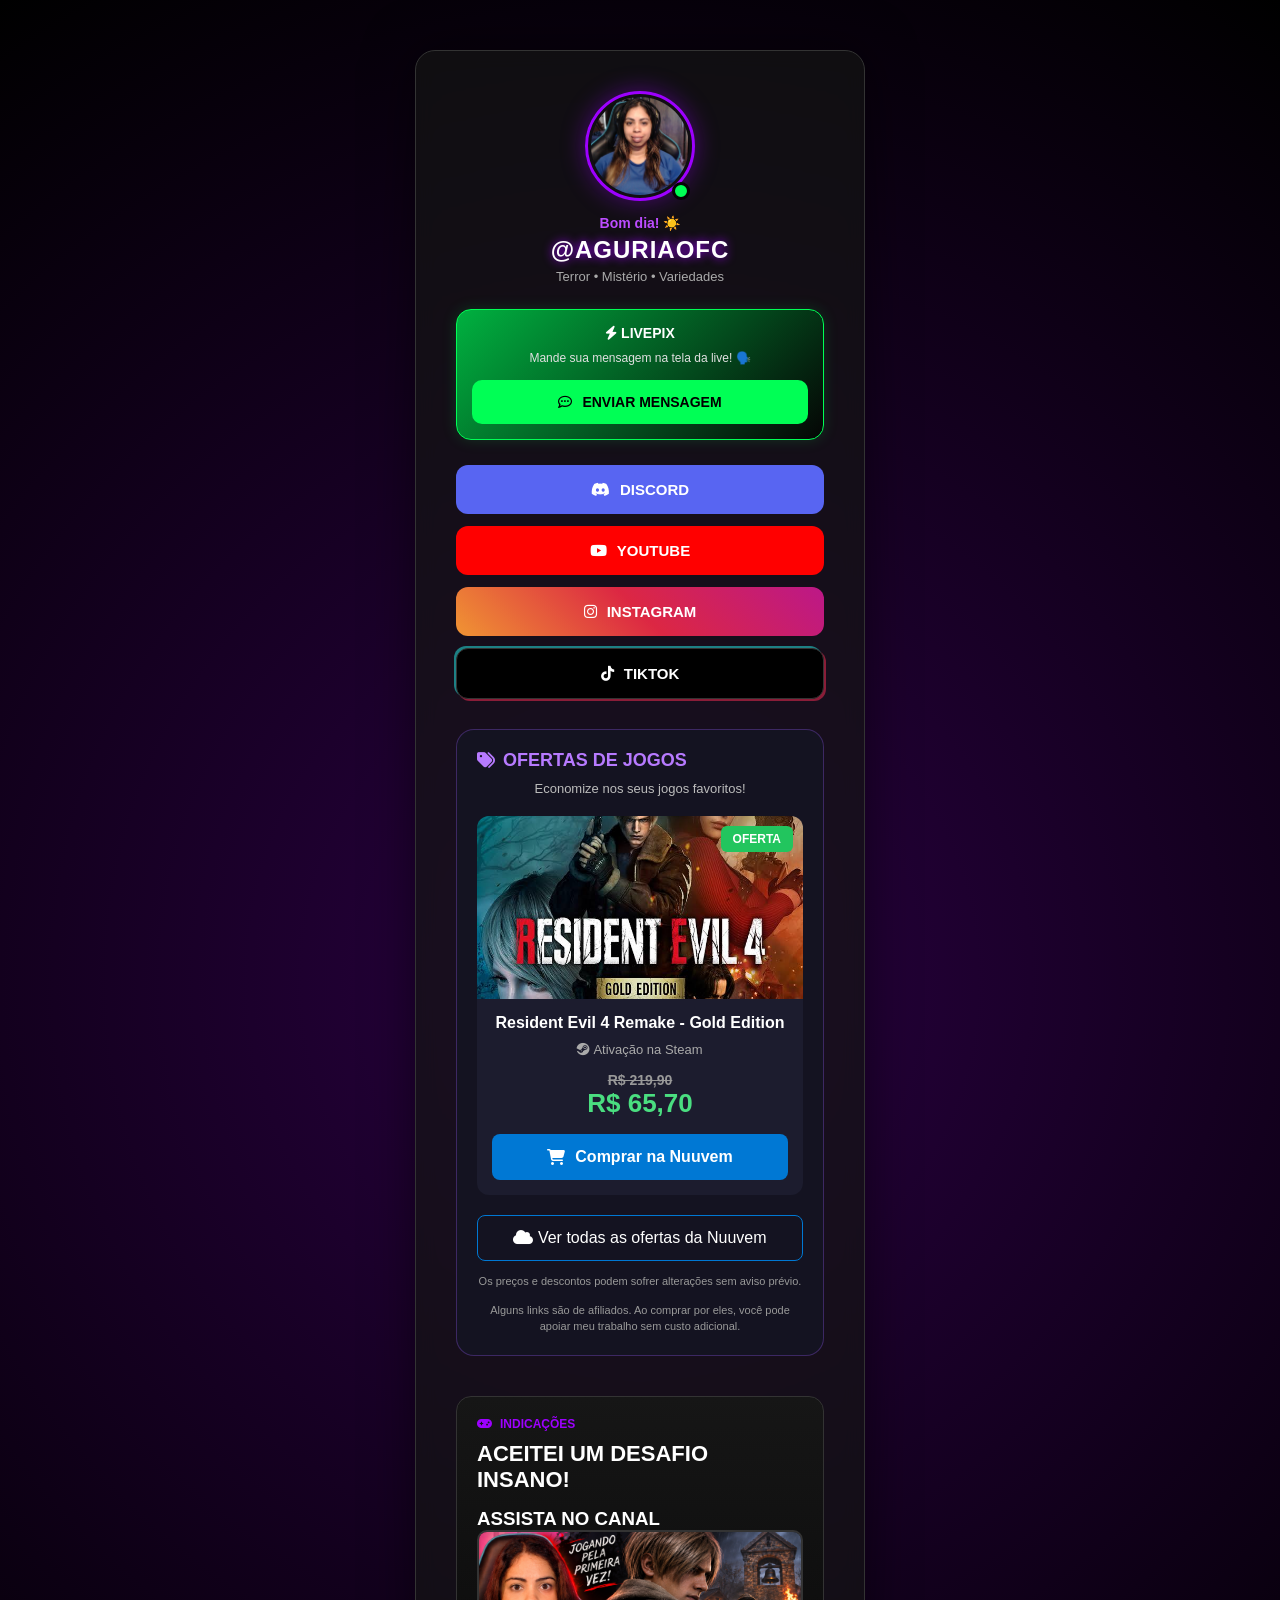
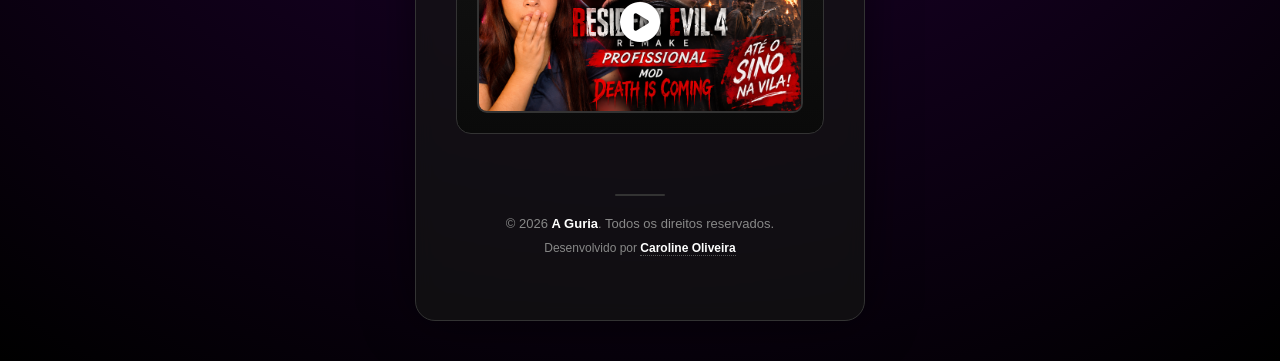
<file: site/index.html>
<!DOCTYPE html>
<html lang="pt-br">
<head>
    <meta charset="UTF-8">
    <meta name="viewport" content="width=device-width, initial-scale=1.0, maximum-scale=1.0, user-scalable=no">
    <title>A Guria OFC - Links</title>
    
    <link rel="stylesheet" href="https://cdnjs.cloudflare.com/ajax/libs/font-awesome/6.4.0/css/all.min.css">
    
    <link rel="stylesheet" href="style.css">
</head>
<body>

    <div class="background-animation"></div>

    <div class="container">
        
        <header class="profile">
            <div class="avatar-container">
                <img src="imagens/perfil.png" alt="Foto de Perfil">
                <div class="status-indicator"></div> </div>
            
            <div id="saudacao" class="greeting">Olá!</div>
            <h1>@AGURIAOFC</h1>
            <p>Terror • Mistério • Variedades</p>
        </header>

        <main>
            <div class="livepix-container">
                <div class="livepix-header"><i class="fa-solid fa-bolt"></i> LivePix</div>
                <p class="livepix-desc">Mande sua mensagem na tela da live! 🗣️</p>
                
                <a href="https://livepix.gg/aguria" target="_blank" class="btn-livepix">
                    <i class="fa-regular fa-comment-dots"></i> Enviar Mensagem
                </a>

                
            </div>


            <div class="links">
                <a href="https://discord.gg/esPrMUJ75c" class="social-btn btn-discord" target="_blank">
                    <i class="fa-brands fa-discord"></i> Discord
                </a>
                
                <a href="https://youtube.com/@AGURIAOFC" class="social-btn btn-youtube" target="_blank">
                    <i class="fa-brands fa-youtube"></i> YouTube
                </a>
                
                <a href="https://www.instagram.com/aguriaofc/" class="social-btn btn-instagram" target="_blank">
                    <i class="fa-brands fa-instagram"></i> Instagram
                </a>

                <a href="https://www.tiktok.com/@aguria1995" class="social-btn btn-tiktok" target="_blank">
                    <i class="fa-brands fa-tiktok"></i> TikTok
                </a>
            </div>


            <section class="nuuvem-section">

    <div class="section-title">
        <i class="fa-solid fa-tags"></i>
        OFERTAS DE JOGOS
    </div>

    <p class="nuuvem-desc">
        Economize nos seus jogos favoritos!
    </p>

    <div class="offers-grid">

        <!-- OFERTA 01 -->
        <div class="offer-card">

            <div class="offer-image">
                <img src="imagens/re4.jpg"
                     alt="Resident Evil 4 Gold Edition">

                <span class="offer-badge">
                    OFERTA
                </span>
            </div>

            <div class="offer-content">

                <h3>Resident Evil 4 Remake - Gold Edition</h3>

                <p class="platform">
                    <i class="fa-brands fa-steam"></i>
                    Ativação na Steam
                </p>

                <div class="offer-price">
    <span class="old-price">R$ 219,90</span>
    <span class="current-price">R$ 65,70</span>
</div>

                <a href="https://www.nuuvem.com/br-pt/item/resident-evil-4-remake-gold-edition?utm_source=rakuten&ranMID=46796&ranEAID=iDqo0Axo1sY&ranSiteID=iDqo0Axo1sY-gnSJiD0NSyMplq01whyTiw"
                   target="_blank"
                   rel="noopener sponsored"
                   class="btn-nuuvem">

                    <i class="fa-solid fa-cart-shopping"></i>
                    Comprar na Nuuvem

                </a>

            </div>
        </div>

    </div>

    <a href="SEU_LINK_GERAL_NUUVEM"
       target="_blank"
       rel="noopener sponsored"
       class="btn-all-offers">

        <i class="fa-solid fa-cloud"></i>
        Ver todas as ofertas da Nuuvem

    </a>

    <p class="offer-warning">
        Os preços e descontos podem sofrer alterações
        sem aviso prévio.
    </p>

    <p class="affiliate-warning">
        Alguns links são de afiliados. Ao comprar por
        eles, você pode apoiar meu trabalho sem
        custo adicional.
    </p>

</section>

            <div class="game-section">
                <div class="section-title"><i class="fa-solid fa-gamepad"></i> INDICAÇÕES</div>
                <h2 class="game-title">ACEITEI UM DESAFIO INSANO! </h2>
                <h3>ASSISTA NO CANAL </h3>
                <a href="https://www.youtube.com/watch?v=mGBSqIiqUfY&t=109s" class="video-card" target="_blank">
                    <img src="imagens/Jogando Resident Evil 4 pela primeira vez (1).png" alt="Video Thumb" class="video-thumb">
                    <i class="fa-solid fa-circle-play play-icon"></i>
                </a>

                <!--<div class="game-button">
                    <a href="https://store.steampowered.com/agecheck/app/1434050/" class="steam-link" target="_blank">
                        <i class="fa-brands fa-steam"></i> Steam
                    </a>
                </div>
            </div> -->
        </main>
        

        <footer>
            <div class="footer-divider"></div>
            
            <p>
                &copy; 2026 <strong>A Guria</strong>. Todos os direitos reservados.
            </p>
            
            <p class="dev-credit">
                Desenvolvido por 
                <a href="https://www.instagram.com/caroline_aguria/" target="_blank" class="dev-link">Caroline Oliveira</a>
            </p>
        </footer>

    <div id="toast"><i class="fa-solid fa-check"></i> Chave PIX copiada!</div>

    <script src="script.js"></script>

</body>
</html>
</file>
<file: site/style.css>
* {
    box-sizing: border-box; 
    margin: 0;
    padding: 0;
}

:root {
    --bg-color: #050505;
    --text-color: #ffffff;
    --accent-color: #9d00ff;
    --accent-glow: #bd4dff;
}

body {
    font-family: 'Segoe UI', Tahoma, Geneva, Verdana, sans-serif;
    background-color: var(--bg-color);
    background-image: radial-gradient(circle at top, #1a0029, #000000);
    color: var(--text-color);
    min-height: 100vh;
    display: flex;
    justify-content: center;
    align-items: flex-start; 
    padding-bottom: 40px;
}

.container {
    width: 100%;
    max-width: 450px; 
    padding: 20px;
    margin-top: 20px;
    text-align: center;
    position: relative;
    z-index: 2;
}

@media (min-width: 768px) {
    .container {
        margin-top: 50px;
        background: rgba(20, 20, 20, 0.7);  
        backdrop-filter: blur(10px); 
        border: 1px solid #333;
        border-radius: 20px;
        box-shadow: 0 0 50px rgba(0,0,0,0.5);
        padding: 40px;
    }
    
    body {
       
        align-items: center; 
        background-image: radial-gradient(circle at center, #2a0042, #000000);
    }
}


.avatar-container {
    position: relative;
    display: inline-block;
}

.profile img {
    width: 110px;
    height: 110px;
    border-radius: 50%;
    border: 3px solid var(--accent-color);
    padding: 3px;
    object-fit: cover;
    margin-bottom: 10px;
    box-shadow: 0 0 25px rgba(157, 0, 255, 0.4);
    transition: transform 0.3s;
}

.profile img:hover {
    transform: scale(1.05) rotate(2deg);
}

.status-indicator {
    position: absolute;
    bottom: 15px;
    right: 5px;
    width: 18px;
    height: 18px;
    background-color: #00ff55;
    border: 3px solid var(--bg-color);
    border-radius: 50%;
}

.greeting {
    color: var(--accent-glow);
    font-size: 14px;
    font-weight: bold;
    margin-bottom: 5px;
}

.profile h1 {
    font-size: 24px;
    margin: 0;
    font-weight: 800;
    text-transform: uppercase;
    letter-spacing: 1px;
    text-shadow: 0 0 10px var(--accent-color);
}

.profile p {
    color: #aaa;
    font-size: 13px;
    margin-top: 5px;
}


.livepix-container {
    margin-top: 25px;
    background: linear-gradient(135deg, #00b140 0%, #050505 100%);
    border: 1px solid #00ff55;
    border-radius: 15px;
    padding: 15px;
    box-shadow: 0 0 15px rgba(0, 255, 85, 0.15);
}

.livepix-header {
    color: white;
    font-weight: 800;
    text-transform: uppercase;
    margin-bottom: 10px;
    font-size: 14px;
}

.livepix-desc {
    font-size: 12px;
    color: #e0e0e0;
    margin-bottom: 15px;
}

.btn-livepix {
    background-color: #00ff55;
    color: black;
    width: 100%;
    padding: 14px;
    border: none;
    border-radius: 10px;
    font-weight: 900;
    text-transform: uppercase;
    cursor: pointer;
    display: flex;
    align-items: center;
    justify-content: center;
    gap: 10px;
    text-decoration: none;
    transition: transform 0.2s;
    font-size: 14px;
}

.btn-livepix:hover {
    transform: scale(1.02);
}

.btn-qr {
    background: rgba(0, 0, 0, 0.3);
    color: #00ff55;
    border: 1px solid #00ff55;
    margin-top: 10px;
    width: 100%;
    padding: 10px;
    border-radius: 8px;
    cursor: pointer;
    font-size: 12px;
    font-weight: bold;
}

#qr-area {
    display: none;
    margin-top: 15px;
    background: white;
    padding: 10px;
    border-radius: 10px;
}

#qr-area img {
    width: 100%;
    max-width: 150px;
    display: block;
    margin: 0 auto;
}


.pix-box {
    margin-top: 20px;
    background: rgba(157, 0, 255, 0.05);
    border: 1px dashed var(--accent-color);
    padding: 15px;
    border-radius: 12px;
    cursor: pointer;
}

.pix-box:active {
    background: rgba(157, 0, 255, 0.2);
}

.pix-title {
    color: var(--accent-glow);
    font-weight: bold;
    font-size: 12px;
    text-transform: uppercase;
    margin-bottom: 5px;
}

.pix-key {
    font-family: monospace;
    font-size: 13px; 
    color: white;
    word-break: break-all; 
}


.links {
    margin-top: 25px;
    display: flex;
    flex-direction: column;
    gap: 12px;
}

.social-btn {
    padding: 16px;
    text-decoration: none;
    border-radius: 12px;
    font-weight: 800;
    font-size: 15px;
    display: flex;
    align-items: center;
    justify-content: center; 
    gap: 10px;
    color: white;
    transition: transform 0.2s;
    border: none;
    text-transform: uppercase;
}

.social-btn:hover {
    transform: scale(1.02);
}

.btn-discord { background-color: #5865F2; }
.btn-youtube { background-color: #FF0000; }
.btn-instagram { background: linear-gradient(45deg, #f09433, #dc2743, #bc1888); }
.btn-tiktok { 
    background-color: #000; 
    border: 1px solid #333;
    box-shadow: -2px -2px 0 rgba(37, 244, 238, 0.5), 2px 2px 0 rgba(254, 44, 85, 0.5);
}


.game-section {
    margin-top: 40px;
    background: linear-gradient(180deg, #161616 0%, #0a0a0a 100%);
    padding: 20px;
    border-radius: 15px;
    border: 1px solid #333;
    text-align: left;
}

.section-title {
    color: var(--accent-color);
    font-weight: 800;
    text-transform: uppercase;
    font-size: 12px;
    margin-bottom: 10px;
    display: flex;
    align-items: center;
    gap: 8px;
}

.game-title {
    font-size: 22px;
    color: white;
    margin: 0 0 15px 0;
}

.steam-link {
    display: inline-flex;
    align-items: center;
    justify-content: center;
    gap: 8px;
    background: #171a21;
    color: #66c0f4;
    padding: 10px 20px;
    border-radius: 8px;
    text-decoration: none;
    font-weight: bold;
    font-size: 14px;
    margin-bottom: 15px;
    width: 100%; 
}

.video-card {
    display: block;
    position: relative;
    border-radius: 10px;
    overflow: hidden;
    border: 2px solid #333;
    aspect-ratio: 16/9;  
}

.video-thumb {
    width: 100%;
    height: 100%;
    object-fit: cover;
}

.play-icon {
    position: absolute;
    top: 50%; left: 50%;
    transform: translate(-50%, -50%);
    font-size: 40px;
    color: white;
    text-shadow: 0 0 10px black;
}
.steam-link {
    display: flex;
    align-items: center;
    justify-content: center;
    gap: 10px;
    width: 100%; 
    padding: 14px;
    margin-top: 15px; 
    
    
    background: linear-gradient(90deg, #171a21 0%, #1b2838 50%, #2a475e 100%);
    
    color: #66c0f4;
    border: 1px solid rgba(102, 192, 244, 0.3);
    
    border-radius: 8px;
    text-decoration: none;
    font-weight: 900; 
    text-transform: uppercase;
    font-size: 14px;
    transition: all 0.3s ease;
    
    
    box-shadow: 0 4px 6px rgba(0,0,0,0.3);
}


.steam-link:hover {
    background: #66c0f4; 
    color: #000000; 
    border-color: #66c0f4;
    box-shadow: 0 0 20px rgba(102, 192, 244, 0.5); 
}

.steam-link i {
    font-size: 18px; 
}

/* --- TOAST --- */
#toast {
    visibility: hidden;
    min-width: 250px;
    background-color: var(--accent-color);
    color: #fff;
    text-align: center;
    border-radius: 50px;
    padding: 12px;
    position: fixed;
    z-index: 99;
    bottom: 30px;
    left: 50%;
    transform: translateX(-50%);
    font-size: 14px;
    box-shadow: 0 0 20px rgba(0,0,0,0.8);
}

#toast.show {
    visibility: visible;
    animation: fadein 0.5s, fadeout 0.5s 2.5s;
}

@keyframes fadein { from {bottom: 0; opacity: 0;} to {bottom: 30px; opacity: 1;} }
@keyframes fadeout { from {bottom: 30px; opacity: 1;} to {bottom: 0; opacity: 0;} }

footer {
    margin-top: 60px;
    padding-bottom: 20px;
    width: 100%;
    text-align: center;
    font-size: 13px;
    color: #888; 
    position: relative;
    z-index: 2;
}


.footer-divider {
    width: 50px;
    height: 2px;
    background-color: #333;
    margin: 0 auto 20px auto;
    border-radius: 2px;
}

footer p {
    margin: 5px 0;
}

footer strong {
    color: white;
}


.dev-credit {
    margin-top: 10px;
    font-size: 12px;
}


.heart-beat {
    color: var(--accent-color); 
    animation: heartbeat 1.5s infinite;
    margin: 0 3px;
    font-size: 10px;
    vertical-align: middle;
}


.dev-link {
    color: #fff;
    text-decoration: none;
    font-weight: bold;
    transition: 0.3s;
    border-bottom: 1px dotted #555; 
}


.dev-link:hover {
    color: var(--accent-color);
    text-shadow: 0 0 10px var(--accent-color);
    border-bottom-color: var(--accent-color);
}


@keyframes heartbeat {
    0% { transform: scale(1); }
    10% { transform: scale(1.3); }
    20% { transform: scale(1); }
    30% { transform: scale(1.3); }
    40% { transform: scale(1); }
    100% { transform: scale(1); }
}

/* ==========================
   OFERTAS NUUVEM
========================== */

.nuuvem-section {
    margin-top: 30px;
    margin-bottom: 30px;
    padding: 20px;
    background: rgba(20, 20, 35, 0.85);
    border: 1px solid rgba(155, 89, 255, 0.3);
    border-radius: 18px;
}

.nuuvem-section .section-title {
    color: #b77aff;
    text-align: center;
    font-size: 18px;
    font-weight: bold;
}

.nuuvem-desc {
    text-align: center;
    color: #bcbcbc;
    font-size: 13px;
    margin: 10px 0 20px;
}

.offers-grid {
    display: grid;
    grid-template-columns: 1fr;
    gap: 20px;
}

.offer-card {
    background: #1c1c2e;
    border-radius: 12px;
    overflow: hidden;
    transition: transform 0.3s;
}

.offer-card:hover {
    transform: translateY(-4px);
}

.offer-image {
    position: relative;
}

.offer-image img {
    width: 100%;
    aspect-ratio: 16 / 9;
    object-fit: cover;
    display: block;
}

.offer-badge {
    position: absolute;
    top: 10px;
    right: 10px;
    background: #22c55e;
    color: white;
    font-size: 12px;
    font-weight: bold;
    padding: 6px 12px;
    border-radius: 6px;
}

.offer-content {
    padding: 15px;
}

.offer-content h3 {
    color: white;
    font-size: 16px;
    margin-bottom: 10px;
}

.platform {
    color: #aaa;
    font-size: 13px;
}

.offer-price {
    color: #4ade80;
    font-size: 22px;
    font-weight: bold;
    margin: 15px 0;
}

.btn-nuuvem {
    display: flex;
    justify-content: center;
    align-items: center;
    gap: 10px;
    background: #0078d4;
    color: white;
    padding: 14px;
    border-radius: 8px;
    text-decoration: none;
    font-weight: bold;
    transition: 0.3s;
}

.btn-nuuvem:hover {
    background: #005fa8;
    box-shadow: 0 0 15px #0078d466;
}

.btn-all-offers {
    display: block;
    text-align: center;
    color: white;
    border: 1px solid #0078d4;
    border-radius: 8px;
    padding: 13px;
    margin-top: 20px;
    text-decoration: none;
    transition: 0.3s;
}

.btn-all-offers:hover {
    background: #0078d4;
}

.offer-warning,
.affiliate-warning {
    font-size: 11px;
    color: #999;
    text-align: center;
    line-height: 1.5;
    margin-top: 12px;
}

.old-price {
    color: #999;
    font-size: 14px;
    text-decoration: line-through;
    display: block;
}

.current-price {
    color: #4ade80;
    font-size: 26px;
    font-weight: bold;
}
</file>
